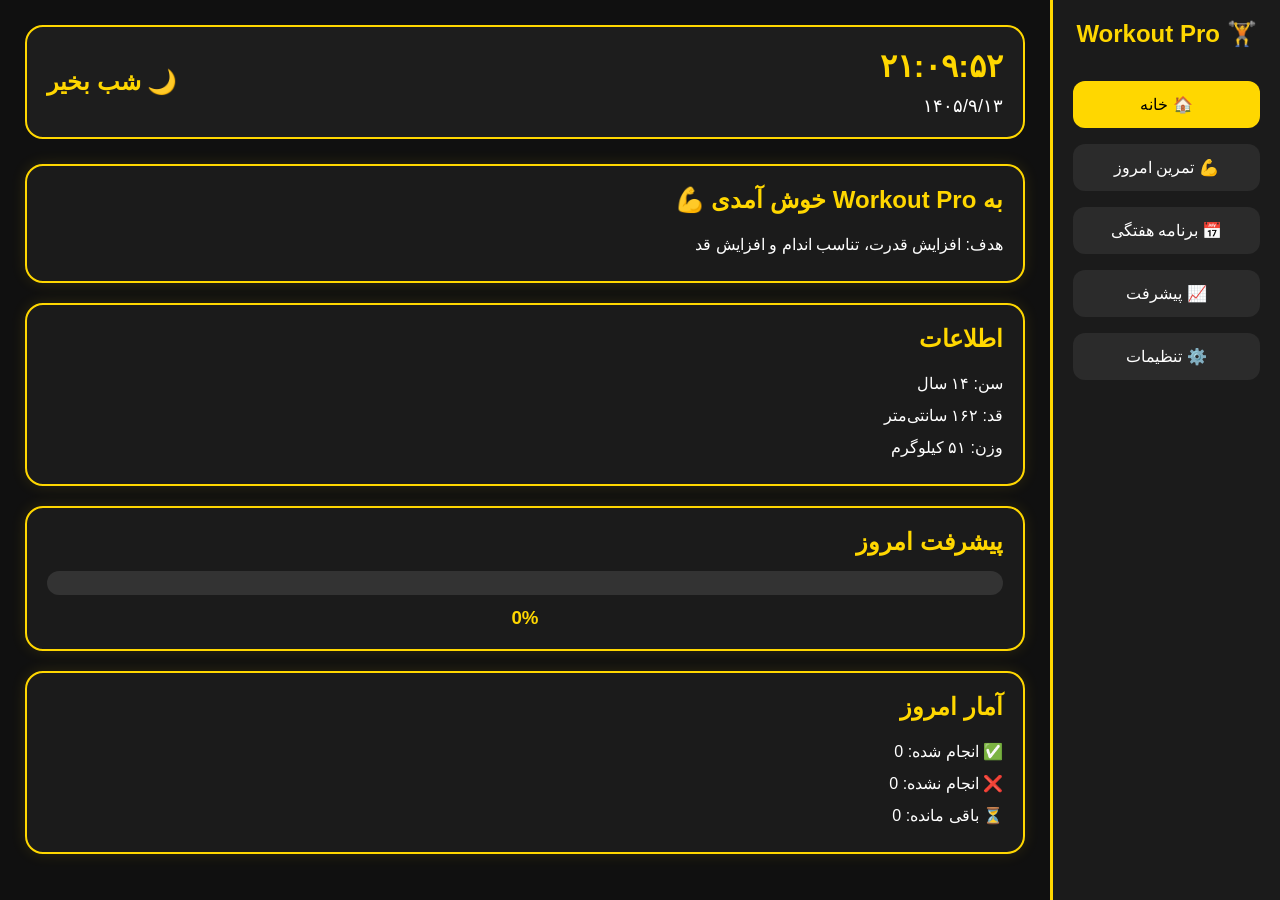
<file: index.html>
<!DOCTYPE html>
<html lang="fa" dir="rtl">

<head>

<meta charset="UTF-8">
<meta name="viewport" content="width=device-width, initial-scale=1.0">

<title>Workout Pro</title>

<link rel="stylesheet" href="style.css">

</head>
<link rel="icon" type="image/png" href="icon.png">
<body>

<!-- =======================
منوی کناری
======================= -->

<aside class="sidebar">

<h2>🏋️ Workout Pro</h2>

<button class="menu active" data-page="home">
🏠 خانه
</button>

<button class="menu" data-page="today">
💪 تمرین امروز
</button>

<button class="menu" data-page="week">
📅 برنامه هفتگی
</button>

<button class="menu" data-page="progress">
📈 پیشرفت
</button>

<button class="menu" data-page="settings">
⚙️ تنظیمات
</button>

</aside>

<!-- =======================
محتوا
======================= -->

<main>

<header class="top">

<div>

<h2 id="clock">
00:00:00
</h2>

<p id="date">
تاریخ
</p>

</div>

<div>

<h2 id="hello">
سلام 👋
</h2>

</div>

</header>

<!-- =======================
خانه
======================= -->

<section id="home" class="page">

<div class="card">

<h1>
به Workout Pro خوش آمدی 💪
</h1>

<p>
هدف:
افزایش قدرت، تناسب اندام و افزایش قد
</p>

</div>

<div class="card">

<h2>
اطلاعات
</h2>

<p>سن: ۱۴ سال</p>
<p>قد: ۱۶۲ سانتی‌متر</p>
<p>وزن: ۵۱ کیلوگرم</p>

</div>

<div class="card">

<h2>
پیشرفت امروز
</h2>

<div class="progress">

<div id="progressBar"></div>

</div>

<h3 id="progressText">
0%
</h3>

</div>

<div class="card">

<h2>
آمار امروز
</h2>

<p>
✅ انجام شده:
<span id="doneCount">0</span>
</p>

<p>
❌ انجام نشده:
<span id="notDoneCount">0</span>
</p>

<p>
⏳ باقی مانده:
<span id="remainCount">0</span>
</p>

</div>

</section>

<!-- =======================
تمرین امروز
======================= -->

<section id="today" class="page hidden">

<h1>
تمرین امروز
</h1>

<div id="todayContainer">

</div>

</section>

<!-- =======================
برنامه هفتگی
======================= -->

<section id="week" class="page hidden">

<h1>
برنامه هفتگی
</h1>

<div class="days">

<button onclick="loadDay('شنبه')">شنبه</button>
<button onclick="loadDay('یکشنبه')">یکشنبه</button>
<button onclick="loadDay('دوشنبه')">دوشنبه</button>
<button onclick="loadDay('سه‌شنبه')">سه‌شنبه</button>
<button onclick="loadDay('چهارشنبه')">چهارشنبه</button>
<button onclick="loadDay('پنجشنبه')">پنجشنبه</button>
<button onclick="loadDay('جمعه')">جمعه</button>

</div>

<div id="exerciseContainer">

<div class="card">

یک روز را انتخاب کن 📅

</div>

</div>

</section>
<!-- =======================
پیشرفت
======================= -->

<section id="progress" class="page hidden">

<h1>
آمار تمرین‌ها
</h1>

<div class="card">

<h2>
تمرین‌های انجام شده
</h2>

<h1 id="counter">
0
</h1>

</div>

<div class="card">

<h2>
تمرین‌های انجام نشده
</h2>

<h1 id="failedCounter">
0
</h1>

</div>

<div class="card">

<h2>
درصد موفقیت امروز
</h2>

<div class="progress">

<div id="progressBar2"></div>

</div>

<h3 id="progressPercent">
0%
</h3>

</div>

<div class="card">

<h2>
آخرین دلیل انجام نشدن
</h2>

<p id="lastReason">
هنوز موردی ثبت نشده است.
</p>

</div>

</section>

<!-- =======================
تنظیمات
======================= -->

<section id="settings" class="page hidden">

<h1>
تنظیمات
</h1>

<div class="card">

<button id="darkBtn">
🌙 تغییر حالت
</button>

</div>

<div class="card">

<button id="resetBtn">
🗑 پاک کردن اطلاعات
</button>

</div>

</section>

<!-- =======================
پنجره ثبت دلیل انجام نشدن
======================= -->

<div id="reasonModal" class="modal hidden">

<div class="modal-box">

<h2>
چرا این تمرین انجام نشد؟
</h2>

<select id="reasonSelect">

<option value="">
انتخاب کنید
</option>

<option value="خسته بودم">
😴 خسته بودم
</option>

<option value="وقت نداشتم">
⏰ وقت نداشتم
</option>

<option value="سخت بود">
💪 سخت بود
</option>

<option value="بدنم درد می‌کرد">
🤕 بدنم درد می‌کرد
</option>

<option value="دلیل دیگر">
✍️ دلیل دیگر
</option>

</select>

<textarea
id="customReason"
placeholder="اگر دلیل دیگری داری اینجا بنویس..."
></textarea>

<div class="modal-buttons">

<button id="saveReason">
💾 ذخیره
</button>

<button id="cancelReason">
❌ انصراف
</button>

</div>

</div>

</div>

<script src="script.js"></script>

</body>

</html>
</file>
<file: style.css>
/* ==========================
   Reset
========================== */

*{
    margin:0;
    padding:0;
    box-sizing:border-box;
    font-family:Tahoma,sans-serif;
}

body{
    display:flex;
    height:100vh;
    background:#101010;
    color:#fff;
    overflow:hidden;
}

/* ==========================
   Sidebar
========================== */

.sidebar{
    width:230px;
    background:#1b1b1b;
    border-left:3px solid gold;
    padding:20px;
    overflow-y:auto;
}

.sidebar h2{
    color:gold;
    text-align:center;
    margin-bottom:25px;
}

.menu{
    width:100%;
    margin:8px 0;
    padding:14px;
    background:#2b2b2b;
    color:white;
    border:none;
    border-radius:12px;
    cursor:pointer;
    transition:.3s;
    font-size:16px;
}

.menu:hover,
.menu.active{
    background:gold;
    color:black;
}

/* ==========================
   Main
========================== */

main{
    flex:1;
    overflow-y:auto;
    padding:25px;
}

.hidden{
    display:none;
}

/* ==========================
   Header
========================== */

.top{
    display:flex;
    justify-content:space-between;
    align-items:center;
    background:#1d1d1d;
    border:2px solid gold;
    border-radius:18px;
    padding:20px;
    margin-bottom:25px;
}

#clock{
    color:gold;
    font-size:32px;
}

#date{
    margin-top:10px;
    font-size:18px;
}

#hello{
    color:gold;
}

/* ==========================
   Cards
========================== */

.card{
    background:#1b1b1b;
    border:2px solid gold;
    border-radius:18px;
    padding:20px;
    margin-bottom:20px;
    box-shadow:0 0 15px rgba(255,215,0,.12);
}

.card h1,
.card h2{
    color:gold;
    margin-bottom:15px;
}

.card p{
    line-height:2;
}

/* ==========================
   Progress
========================== */

.progress{
    width:100%;
    height:24px;
    background:#333;
    border-radius:30px;
    overflow:hidden;
    margin-top:15px;
}

#progressBar,
#progressBar2{
    width:0%;
    height:100%;
    background:gold;
    transition:.4s;
}

#progressText,
#progressPercent{
    margin-top:12px;
    text-align:center;
    color:gold;
}
/* ==========================
   Days Buttons
========================== */

.days{
    display:flex;
    gap:10px;
    flex-wrap:wrap;
    margin-bottom:20px;
}

.days button{
    padding:12px 18px;
    background:#2b2b2b;
    color:white;
    border:none;
    border-radius:10px;
    cursor:pointer;
    transition:.3s;
    font-size:15px;
}

.days button:hover{
    background:gold;
    color:black;
}

/* ==========================
   Exercise Card
========================== */

.exercise-card{
    background:#222;
    border:2px solid gold;
    border-radius:15px;
    padding:20px;
    margin-bottom:15px;
    transition:.3s;
}

.exercise-card:hover{
    transform:translateY(-3px);
}

.exercise-card h3{
    color:gold;
    margin-bottom:10px;
}

.exercise-card p{
    line-height:2;
}

/* ==========================
   Exercise Buttons
========================== */

.exercise-actions{
    display:flex;
    gap:10px;
    margin-top:18px;
    flex-wrap:wrap;
}

.exercise-actions button{
    flex:1;
    padding:12px;
    border:none;
    border-radius:10px;
    cursor:pointer;
    font-weight:bold;
    transition:.3s;
}

.done-btn{
    background:gold;
    color:black;
}

.done-btn:hover{
    transform:scale(1.03);
}

.skip-btn{
    background:#d32f2f;
    color:white;
}

.skip-btn:hover{
    background:#b71c1c;
}

.later-btn{
    background:#1976d2;
    color:white;
}

.later-btn:hover{
    background:#0d47a1;
}

/* ==========================
   Disabled
========================== */

button:disabled{
    opacity:.6;
    cursor:not-allowed;
}

/* ==========================
   Settings Buttons
========================== */

#darkBtn,
#resetBtn{

    width:100%;
    padding:14px;
    border:none;
    border-radius:12px;
    cursor:pointer;
    font-weight:bold;
    margin-top:10px;
    transition:.3s;

}

#darkBtn{

    background:gold;
    color:black;

}

#resetBtn{

    background:#d32f2f;
    color:white;

}

#darkBtn:hover,
#resetBtn:hover{

    transform:scale(1.02);

}
/* ==========================
   Modal
========================== */

.modal{
    position:fixed;
    inset:0;
    background:rgba(0,0,0,.75);
    display:flex;
    justify-content:center;
    align-items:center;
    z-index:1000;
}

.modal.hidden{
    display:none;
}

.modal-box{
    width:420px;
    max-width:90%;
    background:#1b1b1b;
    border:2px solid gold;
    border-radius:18px;
    padding:25px;
}

.modal-box h2{
    color:gold;
    text-align:center;
    margin-bottom:20px;
}

.modal-box select,
.modal-box textarea{

    width:100%;
    margin-bottom:15px;
    padding:12px;
    border:none;
    border-radius:10px;
    background:#2b2b2b;
    color:white;
    font-size:15px;

}

.modal-box textarea{

    resize:none;
    height:100px;

}

.modal-buttons{

    display:flex;
    gap:10px;

}

.modal-buttons button{

    flex:1;
    padding:12px;
    border:none;
    border-radius:10px;
    cursor:pointer;
    font-weight:bold;
    transition:.3s;

}

#saveReason{

    background:gold;
    color:black;

}

#cancelReason{

    background:#d32f2f;
    color:white;

}

.modal-buttons button:hover{

    transform:scale(1.03);

}

/* ==========================
   Scrollbar
========================== */

::-webkit-scrollbar{

    width:8px;

}

::-webkit-scrollbar-track{

    background:#111;

}

::-webkit-scrollbar-thumb{

    background:gold;
    border-radius:10px;

}

/* ==========================
   Mobile
========================== */

@media(max-width:900px){

body{

    flex-direction:column;

}

.sidebar{

    width:100%;
    display:flex;
    gap:10px;
    overflow-x:auto;
    border-left:none;
    border-bottom:3px solid gold;

}

.sidebar h2{

    display:none;

}

.menu{

    min-width:150px;

}

main{

    padding:15px;

}

.top{

    flex-direction:column;
    text-align:center;
    gap:15px;

}

.exercise-actions{

    flex-direction:column;

}

.modal-box{

    width:95%;

}

}
</file>
